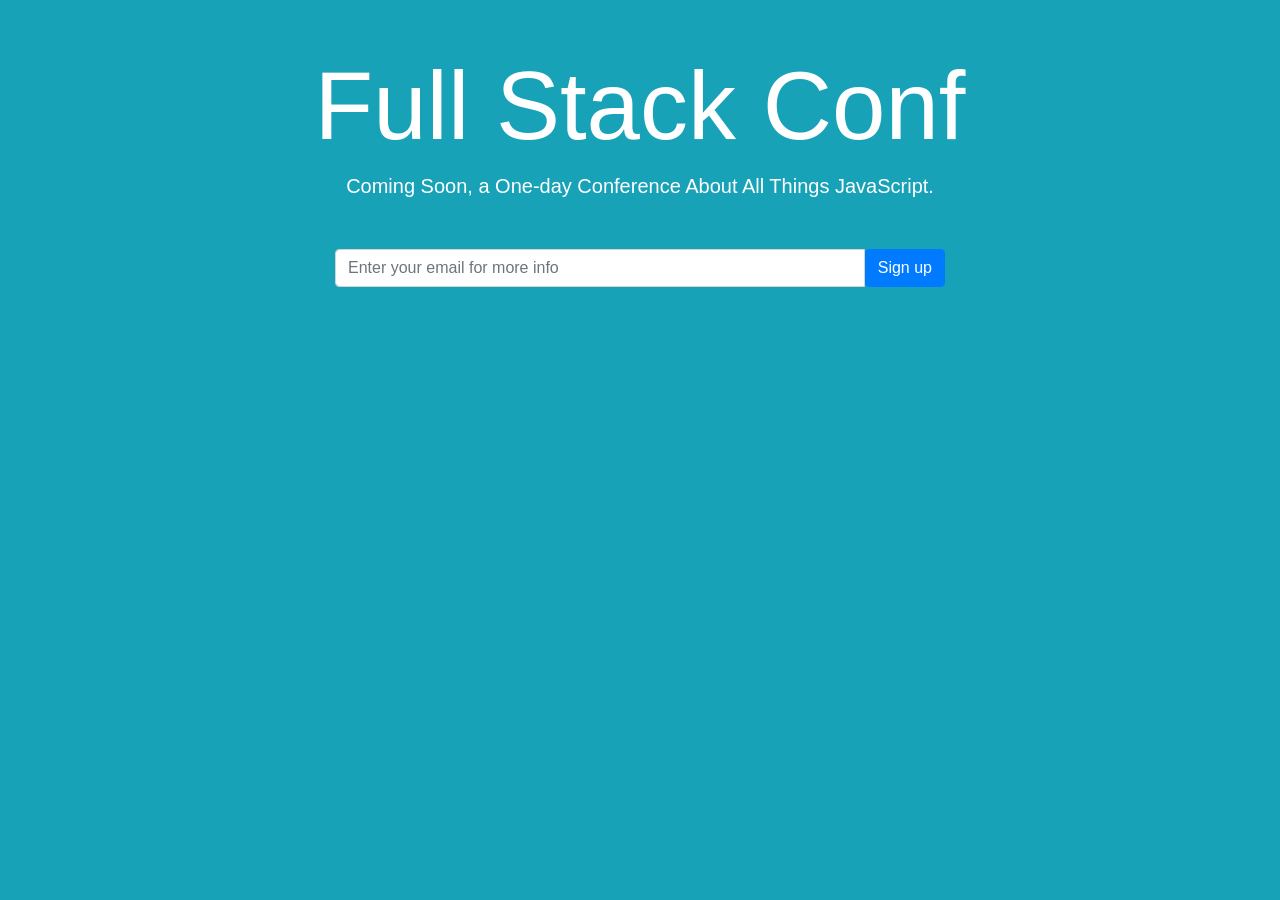
<file: index.html>
<!DOCTYPE html>
<html lang="en">
  <head>
    <title>Full Stack Conf</title>
    <!-- Required meta tags -->
    <meta charset="utf-8">
    <meta name="viewport" content="width=device-width, initial-scale=1, shrink-to-fit=no">

    <!-- Bootstrap CSS -->
    <link rel="stylesheet" href="https://maxcdn.bootstrapcdn.com/bootstrap/4.0.0/css/bootstrap.min.css" integrity="sha384-Gn5384xqQ1aoWXA+058RXPxPg6fy4IWvTNh0E263XmFcJlSAwiGgFAW/dAiS6JXm" crossorigin="anonymous">
  </head>
  <body class="bg-info text-white">
    <div class="container text-center">
        <h1 class="display-1 mt-5">Full Stack Conf</h1>
        <p class="lead mb-5">Coming Soon, a One-day Conference About All Things JavaScript.</p>
    </div>
    <div class="col-lg-6 mx-auto">
        <div class="input-group mb-3 ">
            <input type="text" class="form-control" placeholder="Enter your email for more info" aria-label="Enter your email for more info" aria-describedby="button-addon2">
            <button class="btn btn-primary" type="button" id="button-addon2" onclick="window.location.href='index2.html'">Sign up</button>
        </div>
    </div>
  </body>
</html>
</file>
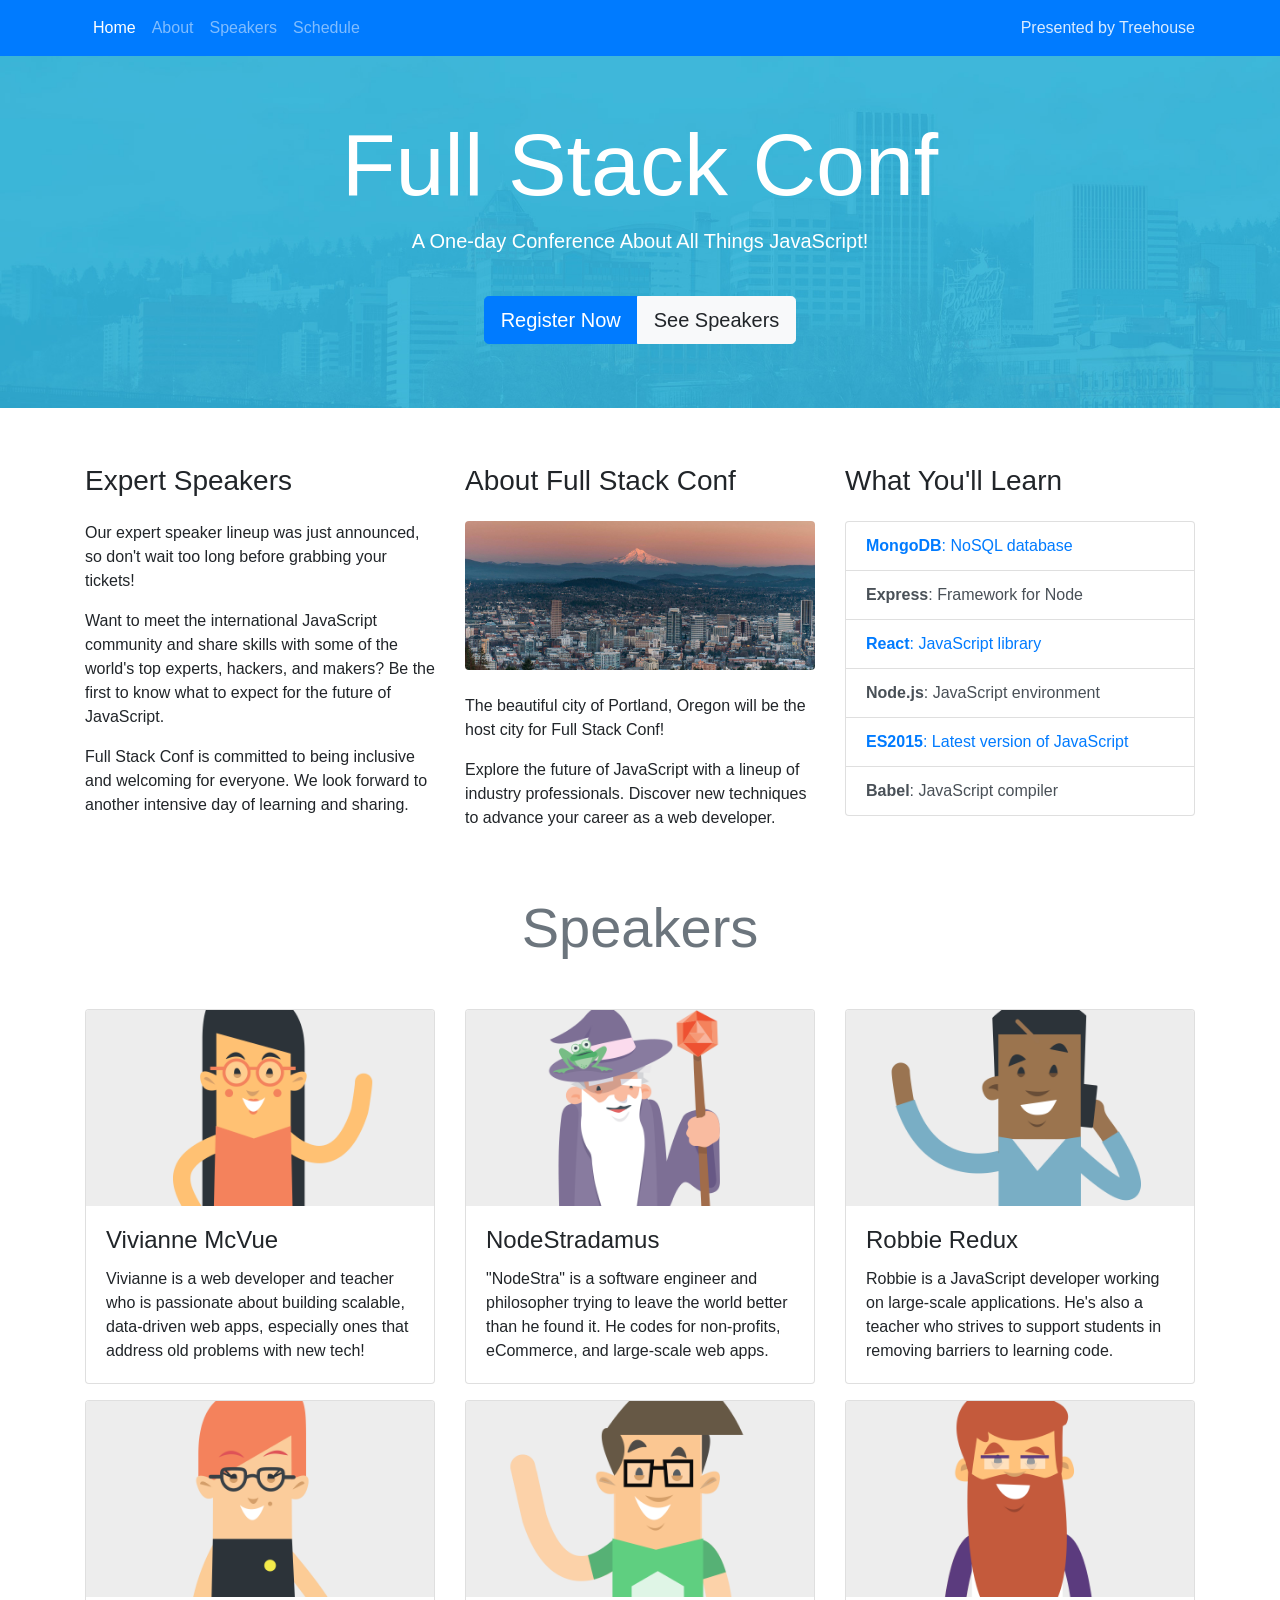
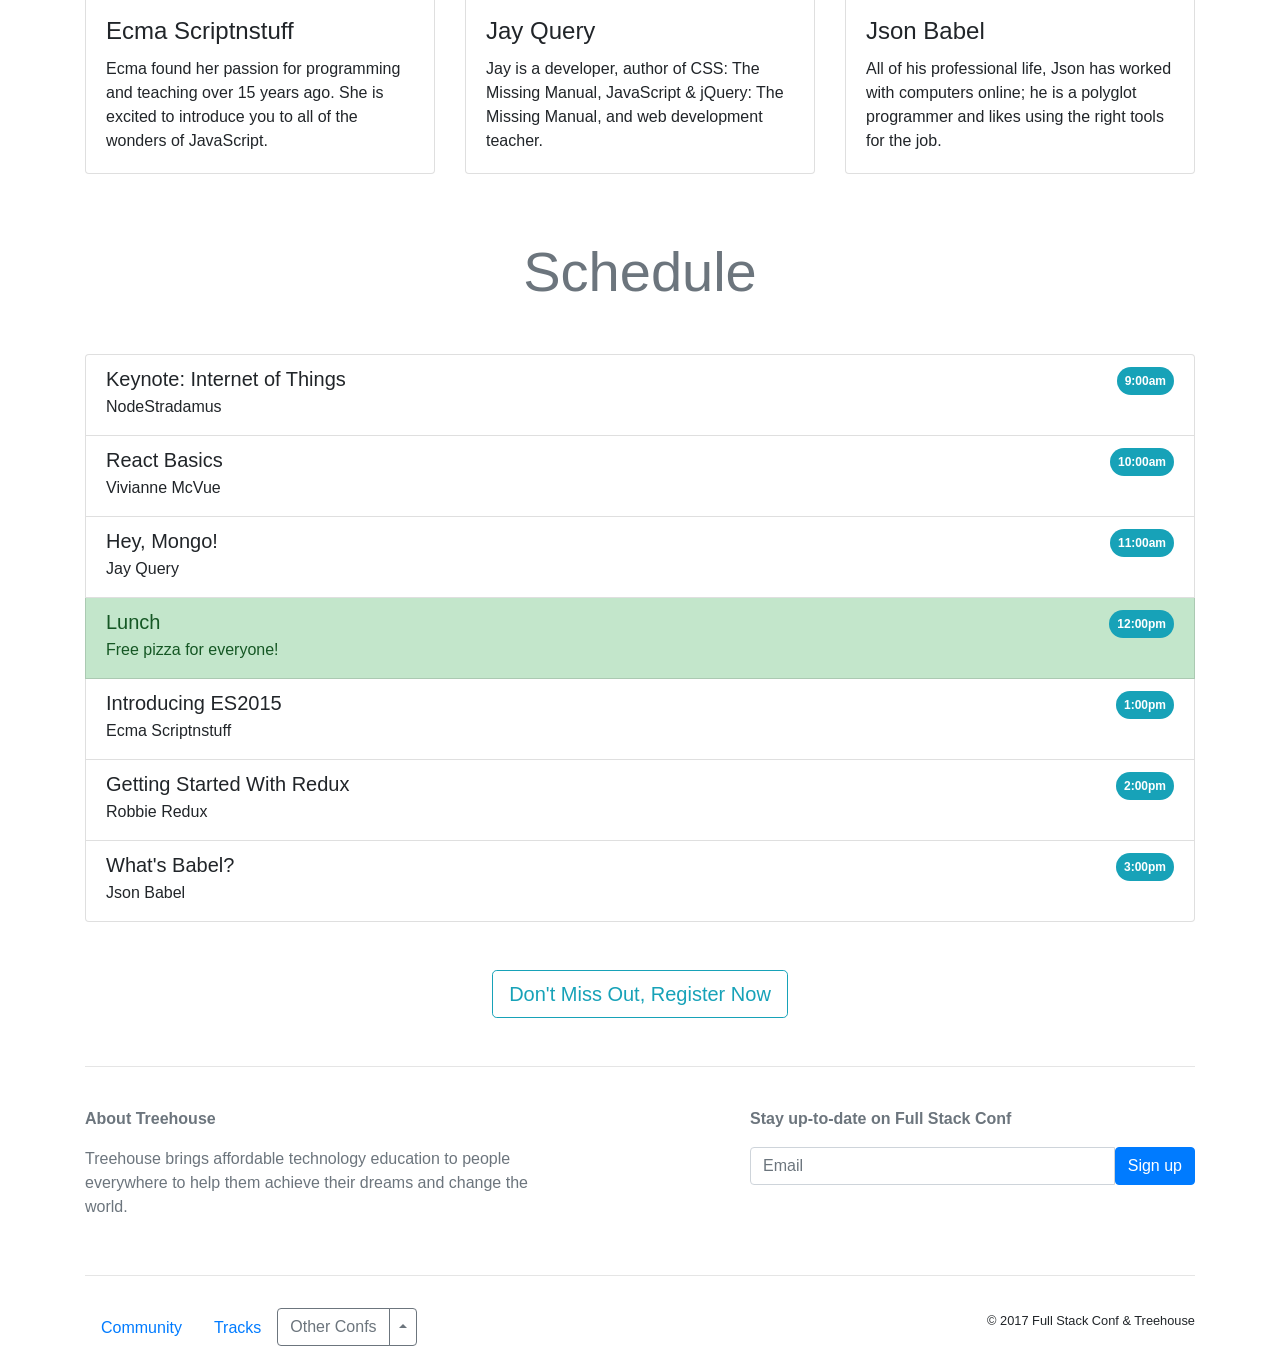
<file: index2.html>
<!DOCTYPE html>
<html lang="en">
  <head>
    <title>Full Stack Conf</title>
    <!-- Required meta tags -->
    <meta charset="utf-8">
    <meta name="viewport" content="width=device-width, initial-scale=1, shrink-to-fit=no">

    <!-- Bootstrap CSS -->
    <link rel="stylesheet" href="https://maxcdn.bootstrapcdn.com/bootstrap/4.0.0-beta/css/bootstrap.min.css" integrity="sha384-/Y6pD6FV/Vv2HJnA6t+vslU6fwYXjCFtcEpHbNJ0lyAFsXTsjBbfaDjzALeQsN6M" crossorigin="anonymous">
    <link rel="stylesheet" href="custom.css">
  </head>
  <body id="home" data-spy="scroll" data-target=".navbar" data-offset="100">
    <!-- navbar -->
    <nav class="navbar navbar-expand-lg navbar-dark bg-primary fixed-top">
      <div class="container">
        <a class="navbar-brand order-1 mr-0" href="https://www.teamtreehouse.com" target="_blank">Presented by Treehouse</a>
        <button class="navbar-toggler" type="button" data-toggle="collapse" data-target="#navbarNavAltMarkup" aria-controls="navbarNavAltMarkup" aria-expanded="false" aria-label="Toggle navigation">
          <span class="navbar-toggler-icon"></span>
        </button>
        <div class="collapse navbar-collapse" id="navbarNavAltMarkup">
          <div class="navbar-nav">
            <a class="nav-item nav-link" href="#home">Home <span class="sr-only">(current)</span></a>
            <a class="nav-item nav-link" href="#about">About</a>
            <a class="nav-item nav-link" href="#speakers">Speakers</a>
            <a class="nav-item nav-link" href="#schedule">Schedule</a>
          </div>
        </div>
      </div>
    </nav><!-- /navbar -->

    <!-- jumbotron -->
    <div class="jumbotron jumbotron-fluid bg-info text-white">
      <div class="container text-sm-center pt-5">
        <h1 class="display-2">Full Stack Conf</h1>
        <p class="lead">A One-day Conference About All Things JavaScript!</p>
        <div class="btn-group mt-4" role="group" aria-label="Callout buttons">
          <button type="button" class="btn btn-primary btn-lg" data-toggle="modal" data-target="#register">Register Now</button>
          <a class="btn btn-light btn-lg" href="#speakers">See Speakers</a>
        </div>
      </div>
    </div><!-- /jumbotron -->

    <div class="container pt-4">
      <!-- about -->
      <div  id="about" class="row">
        <div class="col-lg order-lg-2">
          <h3 class="mb-4">About Full Stack Conf</h3>
          <img class="mb-4 img-fluid rounded d-none d-sm-block" src="img/pdx.jpg" alt="Portland">
		      <p>The beautiful city of Portland, Oregon will be the host city for Full Stack Conf!</p>
		      <p>Explore the future of JavaScript with a lineup of industry professionals. Discover new techniques to advance your career as a web developer.</p>
        </div>
        <div class="col-lg order-lg-1">
		      <h3 class="mb-4">Expert Speakers</h3>
  	      <p>Our expert speaker lineup was just announced, so don't wait too long before grabbing your tickets!</p>
		      <p>Want to meet the international JavaScript community and share skills with some of the world's top experts, hackers, and makers? Be the first to know what to expect for the future of JavaScript.</p>
		      <p>Full Stack Conf is committed to being inclusive and welcoming for everyone. We look forward to another intensive day of learning and sharing.</p>
        </div>
        <div class="col-lg order-3">
          <h3 class="mb-4">What You'll Learn</h3>
					<div class="list-group">
					  <a href="#" class="list-group-item "><strong>MongoDB</strong>: NoSQL database</a>
					  <a href="#" class="list-group-item list-group-item-action"><strong>Express</strong>: Framework for Node</a>
            <a href="#" class="list-group-item"><strong>React</strong>: JavaScript library</a>
					  <a href="#" class="list-group-item list-group-item-action"><strong>Node.js</strong>: JavaScript environment</a>
					  <a href="#" class="list-group-item"><strong>ES2015</strong>: Latest version of JavaScript</a>
					  <a href="#" class="list-group-item list-group-item-action"><strong>Babel</strong>: JavaScript compiler</a>
					</div>
        </div>
      </div><!-- /about -->

      <!-- speakers -->
      <h1 id="speakers" class="display-4 text-center my-5 text-muted">Speakers</h1>
			<div class="row">
				<div class="col-md-6 col-lg-4">
          <div class="card mb-3">
            <img class="card-img-top" src="img/vivianne.png" alt="Vivianne">
            <div class="card-body">
              <h4 class="card-title">Vivianne McVue</h4>
              <p class="card-text">Vivianne is a web developer and teacher who is passionate about building scalable, data-driven web apps, especially ones that address old problems with new tech!</p>
            </div>
          </div>
				</div>

				<div class="col-md-6 col-lg-4">
          <div class="card mb-3">
            <img class="card-img-top" src="img/nodestradamus.png" alt="NodeStradamus">
            <div class="card-body">
              <h4 class="card-title">NodeStradamus</h4>
              <p class="card-text">"NodeStra" is a software engineer and philosopher trying to leave the world better than he found it. He codes for non-profits, eCommerce, and large-scale web apps.</p>
            </div>
          </div>
				</div>

				<div class="col-md-6 col-lg-4">
			    <div class="card mb-3">
			      <img class="card-img-top" src="img/robbie.png" alt="Robbie">
			      <div class="card-body">
			        <h4 class="card-title">Robbie Redux</h4>
			        <p class="card-text">Robbie is a JavaScript developer working on large-scale applications. He's also a teacher who strives to support students in removing barriers to learning code.</p>
			      </div>
			    </div>
				</div>

				<div class="col-md-6 col-lg-4">
				  <div class="card mb-3">
			      <img class="card-img-top" src="img/ecma.png" alt="Ecma">
			      <div class="card-body">
			        <h4 class="card-title">Ecma Scriptnstuff</h4>
			        <p class="card-text">Ecma found her passion for programming and teaching over 15 years ago. She is excited to introduce you to all of the wonders of JavaScript.</p>
			      </div>
			    </div>
				</div>

				<div class="col-md-6 col-lg-4">
			    <div class="card mb-3">
			      <img class="card-img-top" src="img/jay.png" alt="Jay">
			      <div class="card-body">
			        <h4 class="card-title">Jay Query</h4>
			        <p class="card-text">Jay is a developer, author of CSS: The Missing Manual, JavaScript &amp; jQuery: The Missing Manual, and web development teacher.</p>
			      </div>
			    </div>
				</div>

				<div class="col-md-6 col-lg-4">
			    <div class="card">
			      <img class="card-img-top" src="img/json.png" alt="Json">
			      <div class="card-body">
			        <h4 class="card-title">Json Babel</h4>
			        <p class="card-text">All of his professional life, Json has worked with computers online; he is a polyglot programmer and likes using the right tools for the job.</p>
			      </div>
			    </div>
				</div>
			</div><!-- /speakers -->

      <!-- schedule -->
      <h1 id="schedule" class="display-4 text-center my-5 text-muted">Schedule</h1>

      <ul class="list-group">
        <li class="list-group-item">
          <div class="d-flex justify-content-between">
            <h5 class="mb-1">Keynote: Internet of Things</h5>
            <span class="badge badge-pill badge-info p-2">9:00am</span>
          </div>
          <p class="mb-1">NodeStradamus</p>
        </li>
        <li class="list-group-item">
          <div class="d-flex justify-content-between">
            <h5 class="mb-1">React Basics</h5>
            <span class="badge badge-pill badge-info p-2">10:00am</span>
          </div>
          <p class="mb-1">Vivianne McVue</p>
        </li>
        <li class="list-group-item">
          <div class="d-flex justify-content-between">
            <h5 class="mb-1">Hey, Mongo!</h5>
            <span class="badge badge-pill badge-info p-2">11:00am</span>
          </div>
          <p class="mb-1">Jay Query</p>
        </li>
        <li class="list-group-item list-group-item-success">
          <div class="d-flex justify-content-between">
            <h5 class="mb-1">Lunch</h5>
            <span class="badge badge-pill badge-info p-2">12:00pm</span>
          </div>
          <p class="mb-1">Free pizza for everyone!</p>
        </li>
        <li class="list-group-item">
          <div class="d-flex justify-content-between">
            <h5 class="mb-1">Introducing ES2015</h5>
            <span class="badge badge-pill badge-info p-2">1:00pm</span>
          </div>
          <p class="mb-1">Ecma Scriptnstuff</p>
        </li>
        <li class="list-group-item">
          <div class="d-flex justify-content-between">
            <h5 class="mb-1">Getting Started With Redux</h5>
            <span class="badge badge-pill badge-info p-2">2:00pm</span>
          </div>
          <p class="mb-1">Robbie Redux</p>
        </li>
        <li class="list-group-item">
          <div class="d-flex justify-content-between">
            <h5 class="mb-1">What's Babel?</h5>
            <span class="badge badge-pill badge-info p-2">3:00pm</span>
          </div>
          <p class="mb-1">Json Babel</p>
        </li>
      </ul><!-- /schedule -->

      <!-- callout button -->
      <button type="button" class="btn btn-outline-info btn-lg d-block mx-auto my-5" data-toggle="modal" data-target="#register">Don't Miss Out, Register Now</button>

   	  <!-- signup form -->
			<hr>
			<div class="row py-4 text-muted">
				<div class="col-md col-xl-5">
					<p><strong>About Treehouse</strong></p>
					<p>Treehouse brings affordable technology education to people everywhere to help them achieve their dreams and change the world.</p>
				</div>
			  <div class="col-md col-xl-5 ml-auto">
			  	<p><strong>Stay up-to-date on Full Stack Conf</strong></p>
			    <div class="input-group">
			      <input type="text" class="form-control" placeholder="Email">
			      <span class="input-group-btn">
			        <button class="btn btn-primary" type="button">Sign up</button>
			      </span>
			    </div>
			  </div>
			</div>
			<hr><!-- /signup form -->

      <!-- footer -->
 			<div class="row py-3">
				<div class="col-md-7">
          <ul class="nav">
            <li class="nav-item">
              <a class="nav-link" href="#">Community</a>
            </li>
            <li class="nav-item">
              <a class="nav-link" href="#">Tracks</a>
            </li>
            <li class="nav-item">
              <div class="btn-group dropup">
                <button type="button" class="btn btn-outline-secondary">Other Confs</button>
                <button type="button" class="btn btn-outline-secondary dropdown-toggle dropdown-toggle-split" data-toggle="dropdown" aria-haspopup="true" aria-expanded="false">
                  <span class="sr-only">Toggle Dropdown</span>
                </button>
                <div class="dropdown-menu">
                  <a class="dropdown-item" href="#">CSS Conf</a>
                  <a class="dropdown-item" href="#">Python Conf</a>
                  <a class="dropdown-item" href="#">Java Conf</a>
                  <a class="dropdown-item" href="#">Swift Conf</a>
                </div>
              </div>
            </li>
          </ul>
				</div>
				<div class="col-md text-md-right">
					<small>&copy; 2017 Full Stack Conf &amp; Treehouse</small>
				</div>
			</div><!-- /footer -->

    </div><!-- /.container -->

    <!--=====================================
        FORM MODAL
       =====================================-->

     <div class="modal fade" id="register" tabindex="-1" role="dialog" aria-labelledby="register form" aria-hidden="true">
      <div class="modal-dialog" role="document">
        <div class="modal-content">
          <div class="modal-header">
            <h5 class="modal-title" id="exampleModalLabel">Register for Full Stack Conf</h5>
            <button type="button" class="close" data-dismiss="modal" aria-label="Close">
              <span aria-hidden="true">&times;</span>
            </button>
          </div>
          <div class="modal-body">
            <!-- registration form -->
            <form>
              <div class="alert alert-warning alert-dismissible fade show" role="alert">
                <button type="button" class="close" data-dismiss="alert" aria-label="Close">
                  <span aria-hidden="true">&times;</span>
                </button>
                <strong>Hurry!</strong> Early bird registration ends in two days.
              </div>
              <h5 class="mb-4">Basic Info</h5>
              <div class="form-group">
                <label class="form-control-label" for="name">Name:</label>
                <input type="text" class="form-control" id="name" placeholder="Enter your name here">
              </div>
              <div class="form-group">
                <label class="form-control-label" for="email">Email:</label>
                <input type="email" class="form-control" id="email" placeholder="Enter your e-mail here">
              </div>
              <div class="form-group">
                <label for="role">Job Role:</label>
                <select class="form-control" id="role">
									<option value="full stack js developer">Full Stack JavaScript Developer</option>
									<option value="front end developer">Front End Developer</option>
									<option value="back end developer">Back End Developer</option>
									<option value="designer">Designer</option>
									<option value="student">Student</option>
                </select>
              </div>
              <hr class="my-4">
              <h5 class="mb-4">Which Topics Interest You Most?</h5>

              <div class="form-check">
                <label class="custom-control custom-checkbox">
                  <input type="checkbox" class="custom-control-input">
                  <span class="custom-control-indicator"></span>
                  <span class="custom-control-description">JavaScript Frameworks</span>
                </label>
              </div>
              <div class="form-check">
                <label class="custom-control custom-checkbox">
                  <input type="checkbox" class="custom-control-input">
                  <span class="custom-control-indicator"></span>
                  <span class="custom-control-description">JavaScript Libraries</span>
                </label>
              </div>
              <div class="form-check">
                <label class="custom-control custom-checkbox">
                  <input type="checkbox" class="custom-control-input">
                  <span class="custom-control-indicator"></span>
                  <span class="custom-control-description">Node.js</span>
                </label>
              </div>
              <div class="form-check">
                <label class="custom-control custom-checkbox">
                  <input type="checkbox" class="custom-control-input">
                  <span class="custom-control-indicator"></span>
                  <span class="custom-control-description">Build Tools</span>
                </label>
              </div>
              <div class="form-check">
                <label class="custom-control custom-checkbox">
                  <input type="checkbox" class="custom-control-input">
                  <span class="custom-control-indicator"></span>
                  <span class="custom-control-description">ES2015</span>
                </label>
              </div>
              <hr class="mb-4">
              <h5 class="mb-4">Payment Info</h5>

              <div class="form-row">
                <div class="col-lg-6 form-group">
                  <label for="cc-num">Card Number:</label>
                  <input class="form-control" id="cc-num" type="text" placeholder="Enter your card number here">
                </div>

                <div class="col-lg form-group">
                  <label for="zip">Zip Code:</label>
                  <input class="form-control" id="zip" type="text" placeholder="Enter your zip code here">
                </div>

                <div class="col-lg form-group">
                  <label for="cvv">CVV:</label>
                  <input class="form-control" id="cvv" type="text" placeholder="Enter your cvv here">
                </div>
              </div>

              <div class="form-row">
                <label class="col-lg-12">Expiration Date:</label>

                <div class="form-group col-lg-8">
                  <select class="custom-select form-control" id="exp-month">
                    <option value="1">1 - January</option>
                    <option value="2">2 - February</option>
                    <option value="3">3 - March</option>
                    <option value="4">4 - April</option>
                    <option value="5">5 - May</option>
                    <option value="6">6 - June</option>
                    <option value="7">7 - July</option>
                    <option value="8">8 - August</option>
                    <option value="9">9 - September</option>
                    <option value="10">10 - October</option>
                    <option value="11">11 - November</option>
                    <option value="12">12 - December</option>
                  </select>
                </div>

                <div class="form-group col-lg">
                  <select class="custom-select form-control" id="exp-year">
                    <option value="2016">2025</option>
                    <option value="2017">2026</option>
                    <option value="2018">2027</option>
                    <option value="2019">2028</option>
                    <option value="2020">2029</option>
                  </select>
                </div>
              </div>

              <hr class="mb-4">
              <button type="submit" class="btn btn-primary btn-lg">Register</button>
            </form><!-- /registration form -->
          </div>
        </div>
      </div>
    </div>

    <!-- Optional JavaScript -->
    <!-- jQuery first, then Popper.js, then Bootstrap JS -->
    <script src="https://code.jquery.com/jquery-3.2.1.slim.min.js" integrity="sha384-KJ3o2DKtIkvYIK3UENzmM7KCkRr/rE9/Qpg6aAZGJwFDMVNA/GpGFF93hXpG5KkN" crossorigin="anonymous"></script>
    <script src="https://cdnjs.cloudflare.com/ajax/libs/popper.js/1.11.0/umd/popper.min.js" integrity="sha384-b/U6ypiBEHpOf/4+1nzFpr53nxSS+GLCkfwBdFNTxtclqqenISfwAzpKaMNFNmj4" crossorigin="anonymous"></script>
    <script src="https://maxcdn.bootstrapcdn.com/bootstrap/4.0.0-beta/js/bootstrap.min.js" integrity="sha384-h0AbiXch4ZDo7tp9hKZ4TsHbi047NrKGLO3SEJAg45jXxnGIfYzk4Si90RDIqNm1" crossorigin="anonymous"></script>
  </body>
</html>
</file>
<file: custom.css>
.navbar .navbar-brand {
  color: rgba(255, 255, 255, 0.85);
  font-size: 1rem;
}

.jumbotron {
  background-image: url('img/jumbo-bg.jpg');
  background-size: cover;
}
</file>
